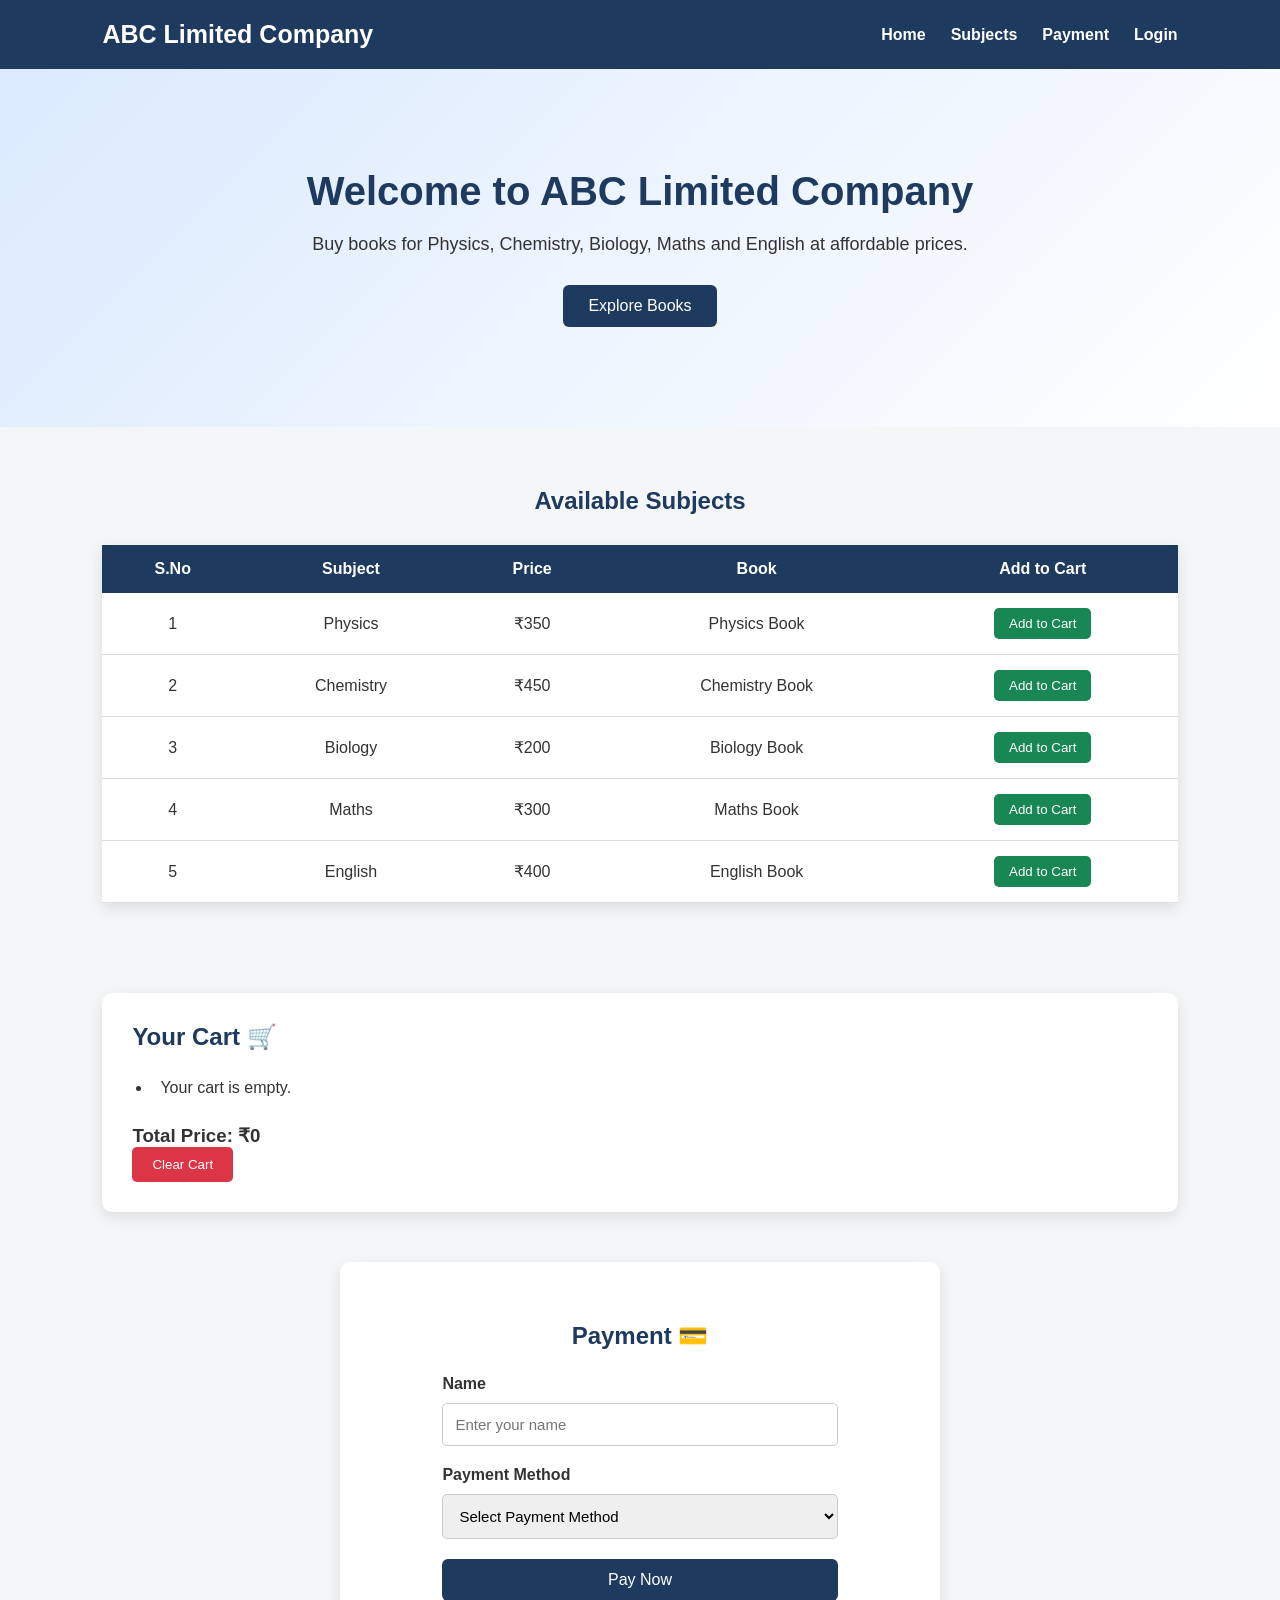
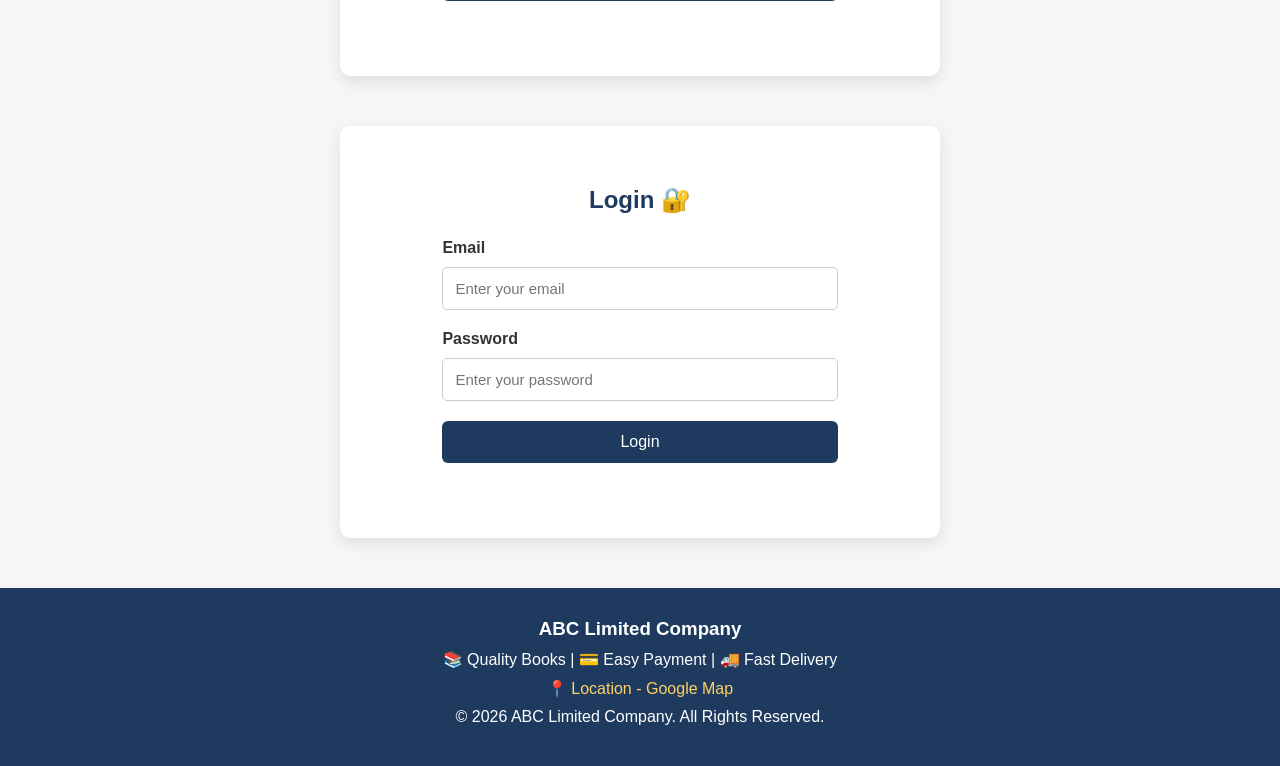
<file: ABC limited  company/index.html>
<!DOCTYPE html>
<html lang="en">
<head>
    <meta charset="UTF-8">
    <meta name="viewport" content="width=device-width, initial-scale=1.0">

    <title>ABC Limited Company</title>

    <link rel="stylesheet" href="style.css">
</head>

<body>

    <!-- Navigation -->
    <nav>
        <h1>ABC Limited Company</h1>

        <div class="nav-links">
            <a href="#home">Home</a>
            <a href="#subjects">Subjects</a>
            <a href="#payment">Payment</a>
            <a href="#login">Login</a>
        </div>
    </nav>


    <!-- Home Section -->
    <section id="home" class="hero">

        <h2>Welcome to ABC Limited Company</h2>

        <p>
            Buy books for Physics, Chemistry, Biology, Maths and English
            at affordable prices.
        </p>

        <button onclick="scrollToSubjects()">
            Explore Books
        </button>

    </section>


    <!-- Subject Section -->
    <section id="subjects">

        <h2 class="section-title">Available Subjects</h2>

        <table>

            <thead>
                <tr>
                    <th>S.No</th>
                    <th>Subject</th>
                    <th>Price</th>
                    <th>Book</th>
                    <th>Add to Cart</th>
                </tr>
            </thead>

            <tbody>

                <tr>
                    <td>1</td>
                    <td>Physics</td>
                    <td>₹350</td>
                    <td>Physics Book</td>
                    <td>
                        <button onclick="addToCart('Physics', 350)">
                            Add to Cart
                        </button>
                    </td>
                </tr>

                <tr>
                    <td>2</td>
                    <td>Chemistry</td>
                    <td>₹450</td>
                    <td>Chemistry Book</td>
                    <td>
                        <button onclick="addToCart('Chemistry', 450)">
                            Add to Cart
                        </button>
                    </td>
                </tr>

                <tr>
                    <td>3</td>
                    <td>Biology</td>
                    <td>₹200</td>
                    <td>Biology Book</td>
                    <td>
                        <button onclick="addToCart('Biology', 200)">
                            Add to Cart
                        </button>
                    </td>
                </tr>

                <tr>
                    <td>4</td>
                    <td>Maths</td>
                    <td>₹300</td>
                    <td>Maths Book</td>
                    <td>
                        <button onclick="addToCart('Maths', 300)">
                            Add to Cart
                        </button>
                    </td>
                </tr>

                <tr>
                    <td>5</td>
                    <td>English</td>
                    <td>₹400</td>
                    <td>English Book</td>
                    <td>
                        <button onclick="addToCart('English', 400)">
                            Add to Cart
                        </button>
                    </td>
                </tr>

            </tbody>

        </table>

    </section>


    <!-- Cart Section -->
    <section class="cart">

        <h2>Your Cart 🛒</h2>

        <ul id="cartItems">
            <li>Your cart is empty.</li>
        </ul>

        <h3>
            Total Price: ₹<span id="totalPrice">0</span>
        </h3>

        <button onclick="clearCart()" class="clear-btn">
            Clear Cart
        </button>

    </section>


    <!-- Payment Section -->
    <section id="payment" class="form-section">

        <h2>Payment 💳</h2>

        <form onsubmit="makePayment(event)">

            <label>Name</label>
            <input
                type="text"
                id="paymentName"
                placeholder="Enter your name"
                required
            >

            <label>Payment Method</label>

            <select id="paymentMethod" required>
                <option value="">Select Payment Method</option>
                <option value="UPI">UPI</option>
                <option value="Card">Credit/Debit Card</option>
                <option value="Cash">Cash on Delivery</option>
            </select>

            <button type="submit">
                Pay Now
            </button>

        </form>

        <p id="paymentMessage"></p>

    </section>


    <!-- Login Section -->
    <section id="login" class="form-section">

        <h2>Login 🔐</h2>

        <form onsubmit="loginUser(event)">

            <label>Email</label>

            <input
                type="email"
                id="email"
                placeholder="Enter your email"
                required
            >

            <label>Password</label>

            <input
                type="password"
                id="password"
                placeholder="Enter your password"
                required
            >

            <button type="submit">
                Login
            </button>

        </form>

        <p id="loginMessage"></p>

    </section>


    <!-- Footer -->
    <footer>

        <h3>ABC Limited Company</h3>

        <p>
            📚 Quality Books | 💳 Easy Payment | 🚚 Fast Delivery
        </p>

        <a
            href="https://maps.google.com"
            target="_blank"
        >
            📍 Location - Google Map
        </a>

        <p>
            © 2026 ABC Limited Company. All Rights Reserved.
        </p>

    </footer>


    <script src="script.js"></script>

</body>
</html>
</file>
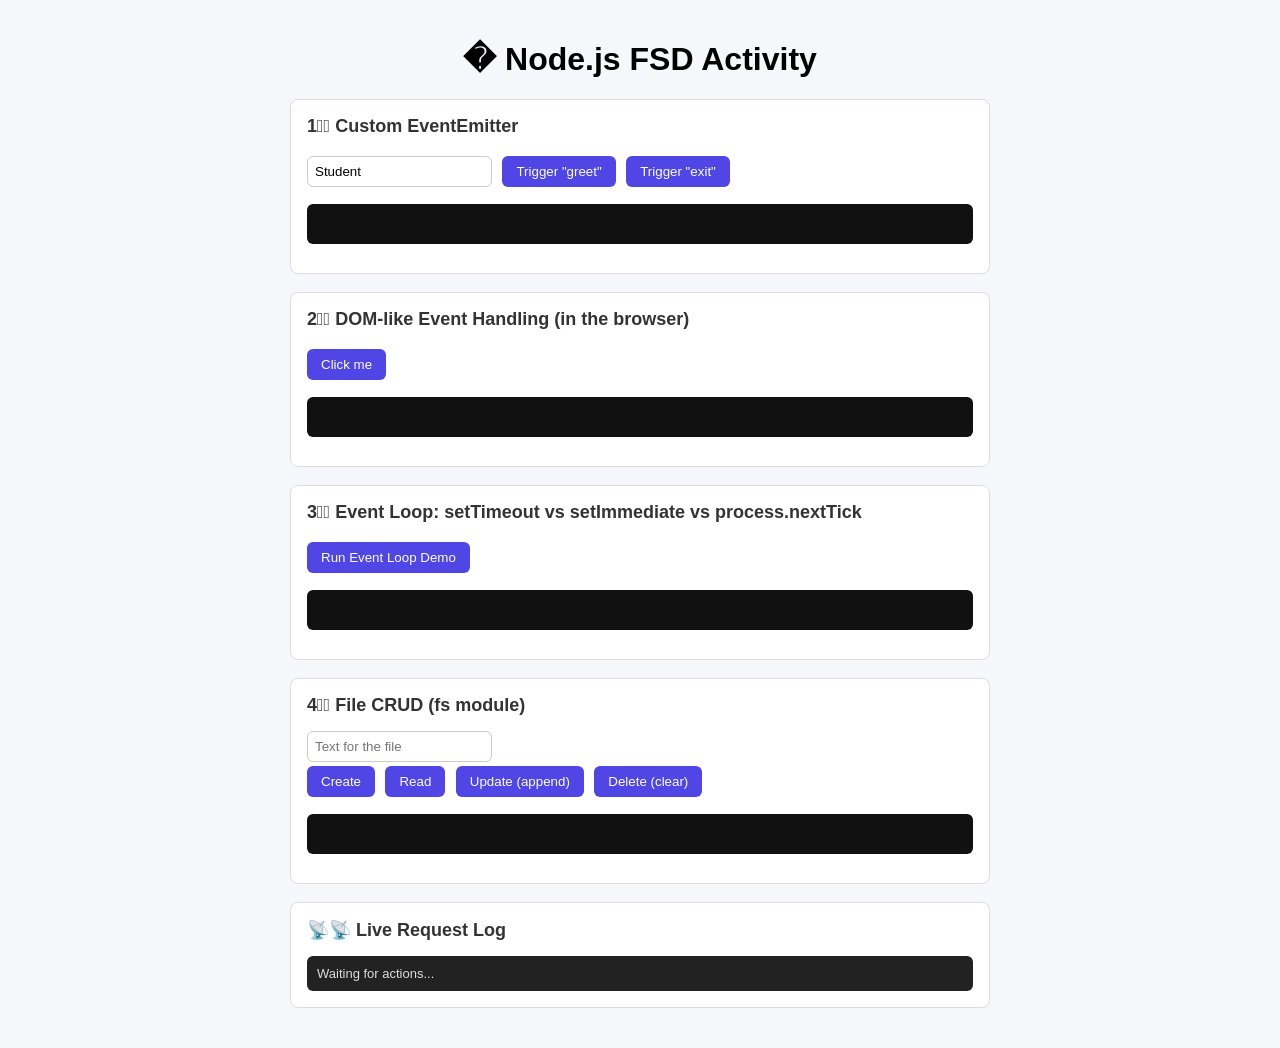
<file: node-fsd-activity/index.html>
<!DOCTYPE html>
<html lang="en">
<head>
<meta charset="UTF-8">
<title>Node.js FSD Activity</title>
<style>
body { font-family: Arial, sans-serif; max-width: 700px; margin: 40px auto; padding: 0 20px;
background: #f6f7fb; }
h1 { text-align: center; }
section { background: #fff; border: 1px solid #ddd; border-radius: 8px; padding: 16px; margin-bottom:
18px; }
h2 { margin-top: 0; font-size: 18px; color: #333; }
button { margin: 4px 6px 4px 0; padding: 8px 14px; border: none; border-radius: 6px; background:
#4f46e5; color: #fff; cursor: pointer; }
button:hover { background: #4338ca; }
input { padding: 7px; border: 1px solid #ccc; border-radius: 6px; margin-right: 6px; }
pre { background: #111; color: #7fffa0; padding: 10px; border-radius: 6px; overflow-x: auto; min-height:
20px; }
#log { background: #222; color: #ddd; font-size: 13px; padding: 10px; border-radius: 6px; max-height:
150px; overflow-y: auto; }
</style>
</head>
<body>
<h1>� Node.js FSD Activity</h1>
<section>
<h2>1�⃣ Custom EventEmitter</h2>
<input id="nameInput" placeholder="Your name" value="Student">
<button onclick="callGreet()">Trigger "greet"</button>
<button onclick="callExit()">Trigger "exit"</button>
<pre id="emitterOutput"></pre>
</section>
<section>
<h2>2�⃣ DOM-like Event Handling (in the browser)</h2>
<button id="domBtn">Click me</button>
<pre id="domOutput"></pre>
</section>
<section>
<h2>3�⃣ Event Loop: setTimeout vs setImmediate vs process.nextTick</h2>
<button onclick="runEventLoop()">Run Event Loop Demo</button>
<pre id="eventLoopOutput"></pre>
</section>
<section>
<h2>4�⃣ File CRUD (fs module)</h2>
<input id="fileText" placeholder="Text for the file">
<br>
<button onclick="createFile()">Create</button>
<button onclick="readFile()">Read</button>
<button onclick="updateFile()">Update (append)</button>
<button onclick="deleteFile()">Delete (clear)</button>
<pre id="fileOutput"></pre>
</section>
<section>
<h2>📡📡 Live Request Log</h2>
<div id="log">Waiting for actions...</div>
</section>
<script>
const logBox = document.getElementById('log');
function log(msg) {
const time = new Date().toLocaleTimeString();
logBox.innerHTML = `[${time}] ${msg}<br>` + logBox.innerHTML;
}
async function callGreet() {
const name = document.getElementById('nameInput').value || 'Guest';
const res = await fetch(`/greet?name=${encodeURIComponent(name)}`);
const data = await res.json();
document.getElementById('emitterOutput').textContent = JSON.stringify(data, null, 2);
log(`GET /greet -> status ${res.status}`);
}
async function callExit() {
const res = await fetch('/exit');
const data = await res.json();
document.getElementById('emitterOutput').textContent = JSON.stringify(data, null, 2);
log(`GET /exit -> status ${res.status}`);
}
const domBtn = document.getElementById('domBtn');
const domOutput = document.getElementById('domOutput');
domBtn.addEventListener('click', () => {
domOutput.textContent = 'Native "click" event caught by addEventListener!';
const myEvent = new CustomEvent('studentClicked', { detail: { time: Date.now() } });
domBtn.dispatchEvent(myEvent);
});
domBtn.addEventListener('studentClicked', (e) => {
domOutput.textContent += `\nCustom event "studentClicked" fired at ${e.detail.time}`;
});
async function runEventLoop() {
document.getElementById('eventLoopOutput').textContent = 'Running...';
const res = await fetch('/eventloop');
const data = await res.json();
document.getElementById('eventLoopOutput').textContent = data.order.join('\n');
log(`GET /eventloop -> status ${res.status}`);
}
async function createFile() {
const text = document.getElementById('fileText').value;
const res = await fetch('/create', {
method: 'POST',
headers: { 'Content-Type': 'application/json' },
body: JSON.stringify({ text })
});
const data = await res.json();
document.getElementById('fileOutput').textContent = JSON.stringify(data, null, 2);
log(`POST /create -> status ${res.status}`);
}
async function readFile() {
const res = await fetch('/read');
const data = await res.json();
document.getElementById('fileOutput').textContent = JSON.stringify(data, null, 2);
log(`GET /read -> status ${res.status}`);
}
async function updateFile() {
const text = document.getElementById('fileText').value;
const res = await fetch('/update', {
method: 'PUT',
headers: { 'Content-Type': 'application/json' },
body: JSON.stringify({ text })
});
const data = await res.json();
document.getElementById('fileOutput').textContent = JSON.stringify(data, null, 2);
log(`PUT /update -> status ${res.status}`);
}
async function deleteFile() {
const res = await fetch('/delete', { method: 'DELETE' });
const data = await res.json();
document.getElementById('fileOutput').textContent = JSON.stringify(data, null, 2);
log(`DELETE /delete -> status ${res.status}`);
}
</script>
</body>
</html>
</file>
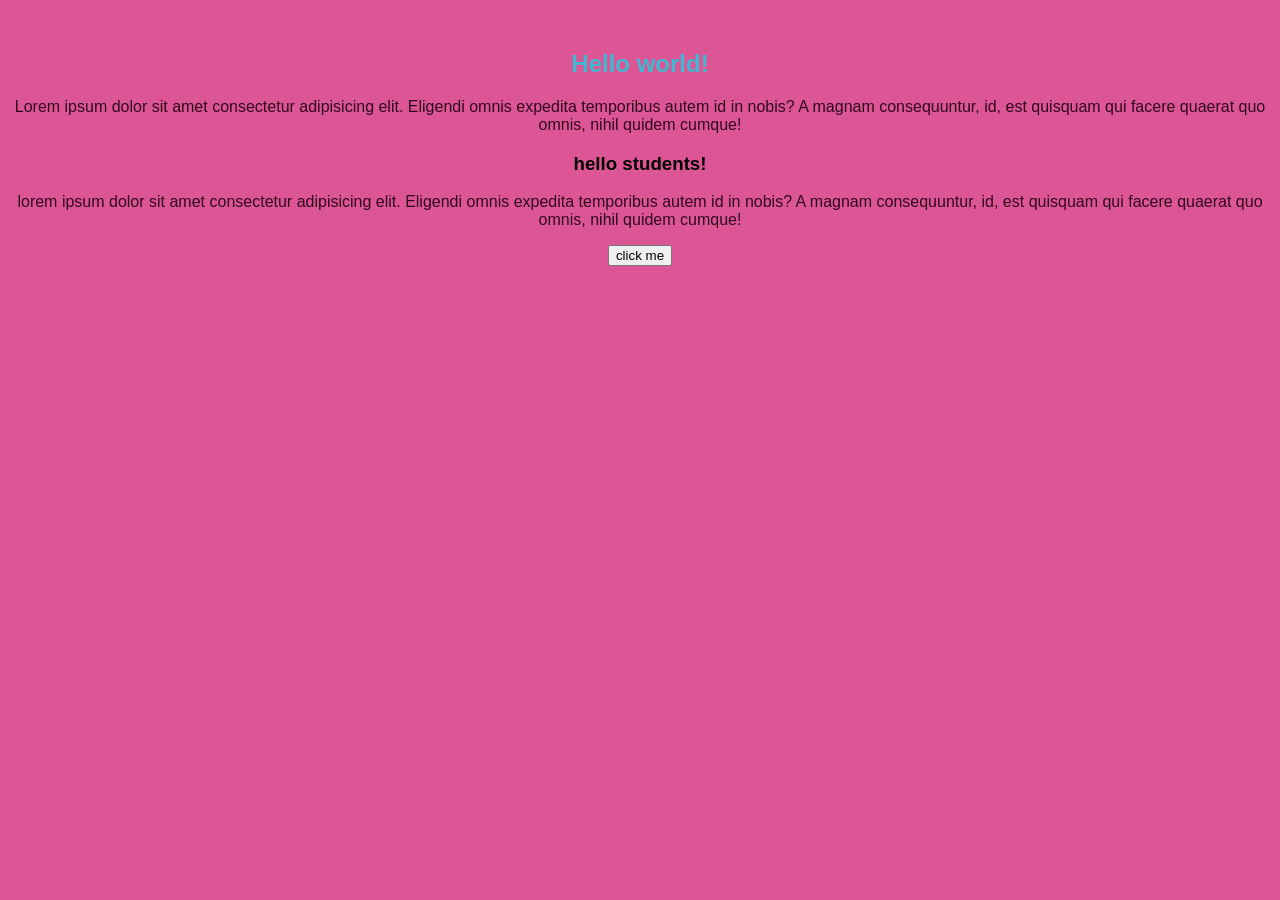
<file: experiment 3.html>
<!DOCTYPE html>
<html lang="en">
<head>
    <meta charset="UTF-8">
    <meta name="viewport" content="width=device-width, initial-scale=1.0">
    <title>Document</title>
    <link rel="stylesheet" href="style.css">
</head>
<body>
    <h2>Hello world!</h2>
    <p>Lorem ipsum dolor sit amet consectetur adipisicing elit. Eligendi omnis expedita temporibus autem id in nobis? A magnam consequuntur, id, est quisquam qui facere quaerat quo omnis, nihil quidem cumque!</p>
    <script src="exp3.js"></script>
    <div class="container mt-5 text-center" >
        <h3 class="text-primary">hello students!</h3>
        <p class="text-muted">lorem
            ipsum dolor sit amet consectetur adipisicing elit. Eligendi omnis expedita temporibus autem id in nobis? A magnam consequuntur, id, est quisquam qui facere quaerat quo omnis, nihil quidem cumque!
        </p>
        <button class="btn btn-primary">click me</button>
        
    </div>
</body>
</html>
</file>
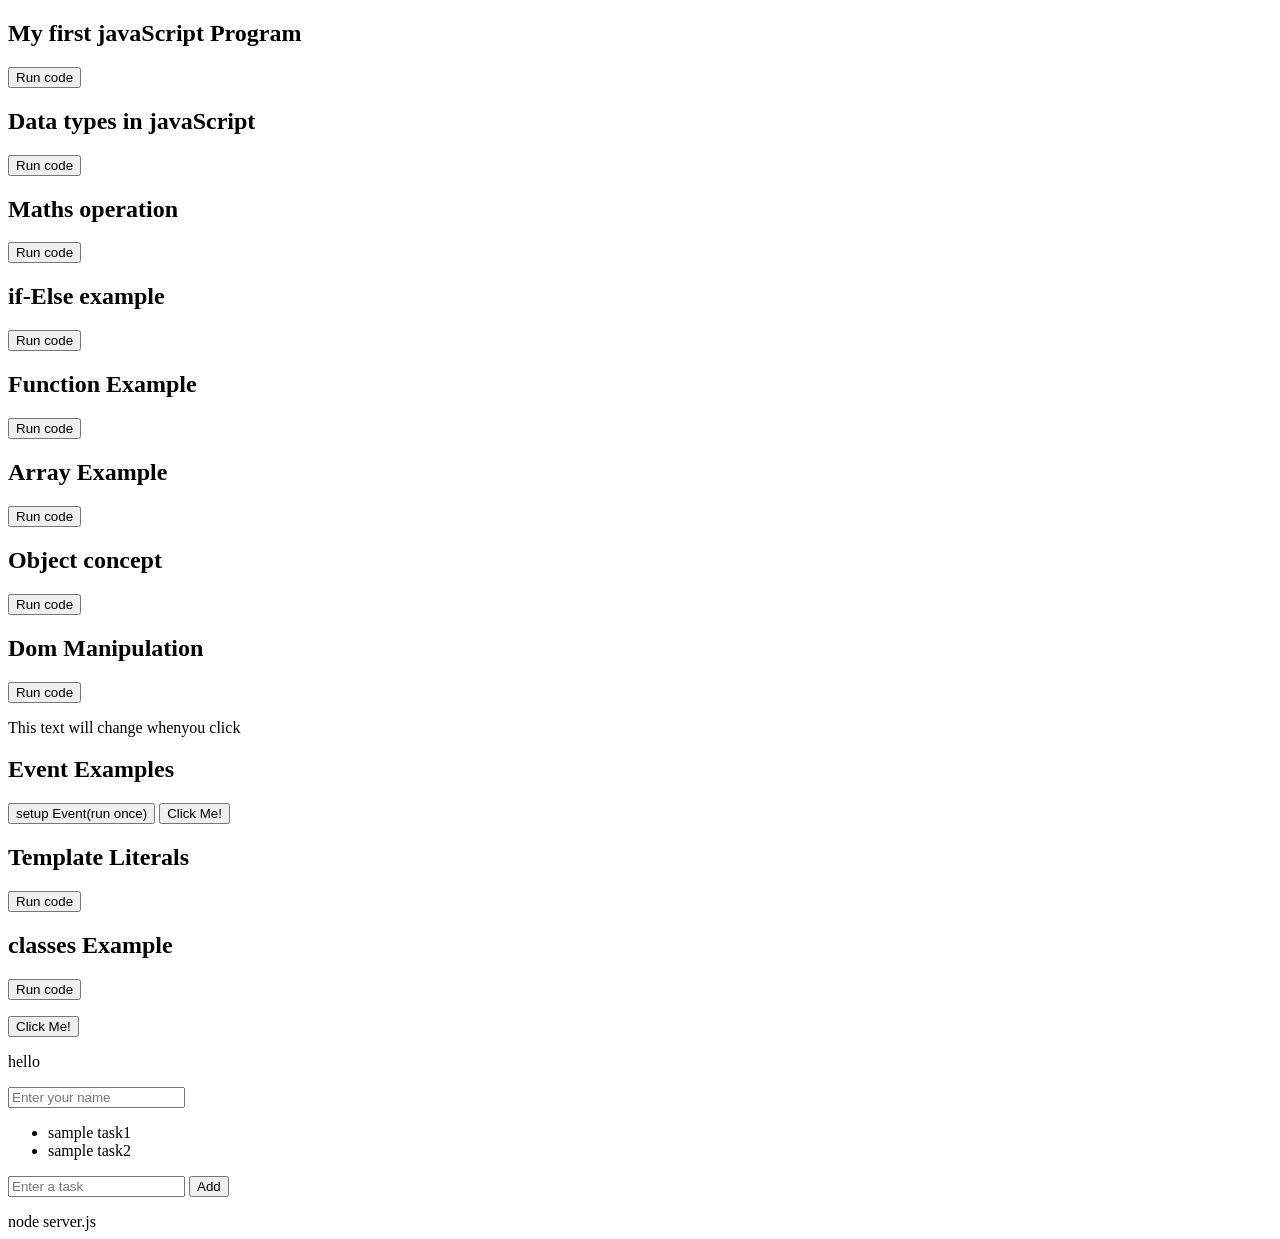
<file: jsRevision.html>
<!DOCTYPE html>
<html lang="en">
<head>
    <meta charset="UTF-8">
    <meta name="viewport" content="width=device-width, initial-scale=1.0">
    <title>Document</title>
</head>
<body>
    <h2>My first javaScript Program</h2>
    <button onclick="runcode()">Run code</button>
    
    <p id="result"></p>
    
    <script>
        function runcode() {
            let a = 10;
            let b = 20;
            let sum = a + b;
            document.getElementById("result").innerHTML = "The sum of " + a + " and " + b + " is: " + sum;
        }
        </script>
        <h2>Data types in javaScript</h2>
        <button onclick="runcode2()">Run code</button>
        <p id="result2"></p>
        <script>
        function runcode2() {
            let age = 15;
            let name= "ansh";
            let isStudent = true;
            document.getElementById("result2").innerHTML = "age type is: " + typeof age + "<br>" +name + " type is: " + typeof name + "<br>" + isStudent + " type is: " + typeof isStudent;
        }
    </script>
    <h2>Maths operation</h2>
    <button onclick="maths()">Run code</button>
    <p id="result3"></p>
    <script>
        function maths() {
            let a = 10;
            let b = 20;
            let sum = a + b;
            let sub = a - b;
            let mul = a * b;
            let div = a / b;
            document.getElementById("result3").innerHTML = "The sum of " + a + " and " + b + " is: " + sum + "<br>" +
                "The subtraction of " + a + " and " + b + " is: " + sub + "<br>" +
                "The multiplication of " + a + " and " + b + " is: " + mul + "<br>" +
                "The division of " + a + " and " + b + " is: " + div;
        }
        </script>
        <h2>if-Else example</h2>
        <button onclick="runcode4()">Run code</button>
        <p id="result4"></p>
        <script>
            function runcode4() {
                let marks=95;
                if(marks>=90){
                    document.getElementById("result4").innerHTML = "Grade: A";
                } else if (marks>=75){
                    document.getElementById("result4").innerHTML = "Grade: B";
                }
                else{
                    document.getElementById("result4").innerHTML = "Grade: C -need to improve";
                }
            }
        </script>
        <h2> Function Example</h2>
        <button onclick="runcode5()">Run code</button>
        <p id="result5"></p>
        <script>
            function runcode5() {
                 function add(x, y){
                 return x + y;
                 }
                 let result = add(10, 20);
                document.getElementById("result5").innerHTML = "The sum of 10 and 20 is: " + result;
            }

            
            
        </script>
        <h2>Array Example</h2>
        <button onclick="runcode6()">Run code</button>
        <p id="result6"></p>
        <script>
            function runcode6() {
                let students = ["ansh", "rahul", "rohit", "sachin"];
                let firstStudent = students[0];
                let total=students.length;
                students.push("vishal");
                document.getElementById("result6").innerHTML = "first:"+ firstStudent+"|total:"+total+"|all students:"+students;
            }
        </script>
        <h2>Object concept</h2>
        <button onclick="runcode7()">Run code</button>
        <p id="result7"></p>
        <script>
            function runcode7() {
                let student = {
                    name: "ansh",
                    age: 15,
                    marks:85
                };
                //access values using dot
                 let studentName = student.name;
                 //access values using bracket
                 let studentAge = student["age"];
                 //update values
                 student.marks=90;
                 document.getElementById("result7").innerHTML = "Name: " + studentName + "<br>" + "Age: " + studentAge + "<br>" + "Marks: " + student.marks;
             }
         </script>
         <h2>Dom Manipulation</h2>
         <button onclick="runcode8()">Run code</button>
            <p id="demoText">This text will change whenyou click</p>
            <script>
                function runcode8() {
                    document.getElementById("demoText").innerHTML = "Hello World! javaScript is working";
                    document.getElementById("demoText").style.color = "blue";
                }
            </script>
            <h2>Event Examples</h2>
            <button onclick="setupEvent()">setup Event(run once)</button>
            <button id="clickME">Click Me!</button>
            <script>
                function setupEvent() {
                    document.getElementById("clickME").addEventListener("click", function() {
                        alert("Button clicked!");
                    });
                }
            </script>
            <h2>Template Literals</h2>
            <button onclick="runcode9()">Run code</button>
            <p id="result9"></p>
            <script>
                function runcode9() {
                    let name = "ansh";
                    let marks = 15;
                    let message = `Hello, my name is ${name} and I am ${marks} years old.`;
                    document.getElementById("result9").innerHTML = message;
                }
            </script>
            <h2>classes Example</h2>
            <button onclick="runcode10()">Run code</button>
            <p id="result10"></p>
            <script>
                class Student {
                    constructor(name, age, marks) {
                        this.name = name;
                        this.age = age;
                        this.marks = marks;
                    }

                    introduce() {
                        return `Hello, my name is ${this.name}, I am ${this.age} years old, and I have ${this.marks} marks.`;
                    }
                }

                function runcode10() {
                    let student = new Student("ansh", 15, 85);
                    document.getElementById("result10").innerHTML = student.introduce();
                }
            </script>
            <button id="btn">Click Me!</button>
            <p id="output">hello</p>
            <script>
                document.getElementById("btn").addEventListener("click", () => {
                    document.getElementById("output").innerHTML = "Button was clicked!";
                });
                </script>

                <input type="text" id="nameInput" placeholder="Enter your name">
                    <p id="greet"></p>

                <script>
                    const input=document.getElementById("nameInput");
                    const greet=document.getElementById("greet");
                    input.addEventListener("input",()=>{
                        greet.textContent=`Hello, ${input.value}!`;
                    });
                </script>

                <ul id="Tasklist">
                <li>sample task1</li>
                <li>sample task2</li>
                </ul>
                <script>
                    document.getElementById("Tasklist").addEventListener("click", (e) => {
                        if(e.target.tagName === "LI"){
                            e.target,remove();
                        }
                    });
                        
                </script>

                <input type="text" id="taskInput" placeholder="Enter a task">
                <button id="addBtn">Add</button>
                <ul id="taskList"></ul>node server.js
            <script>
                docunent.getElementById("addBtn").addEventListener("click",()=>{
                    const input=document.getElementById("taskInput");
                    if(input.value.trim()==="")return;

                    const li=document,createElement("li");
                    li.textcontent=input.value;
                    document.getElementById("taskList").appendChild(li);
                    input.value="";
                });
            </script>
    </body>
</html>
</file>
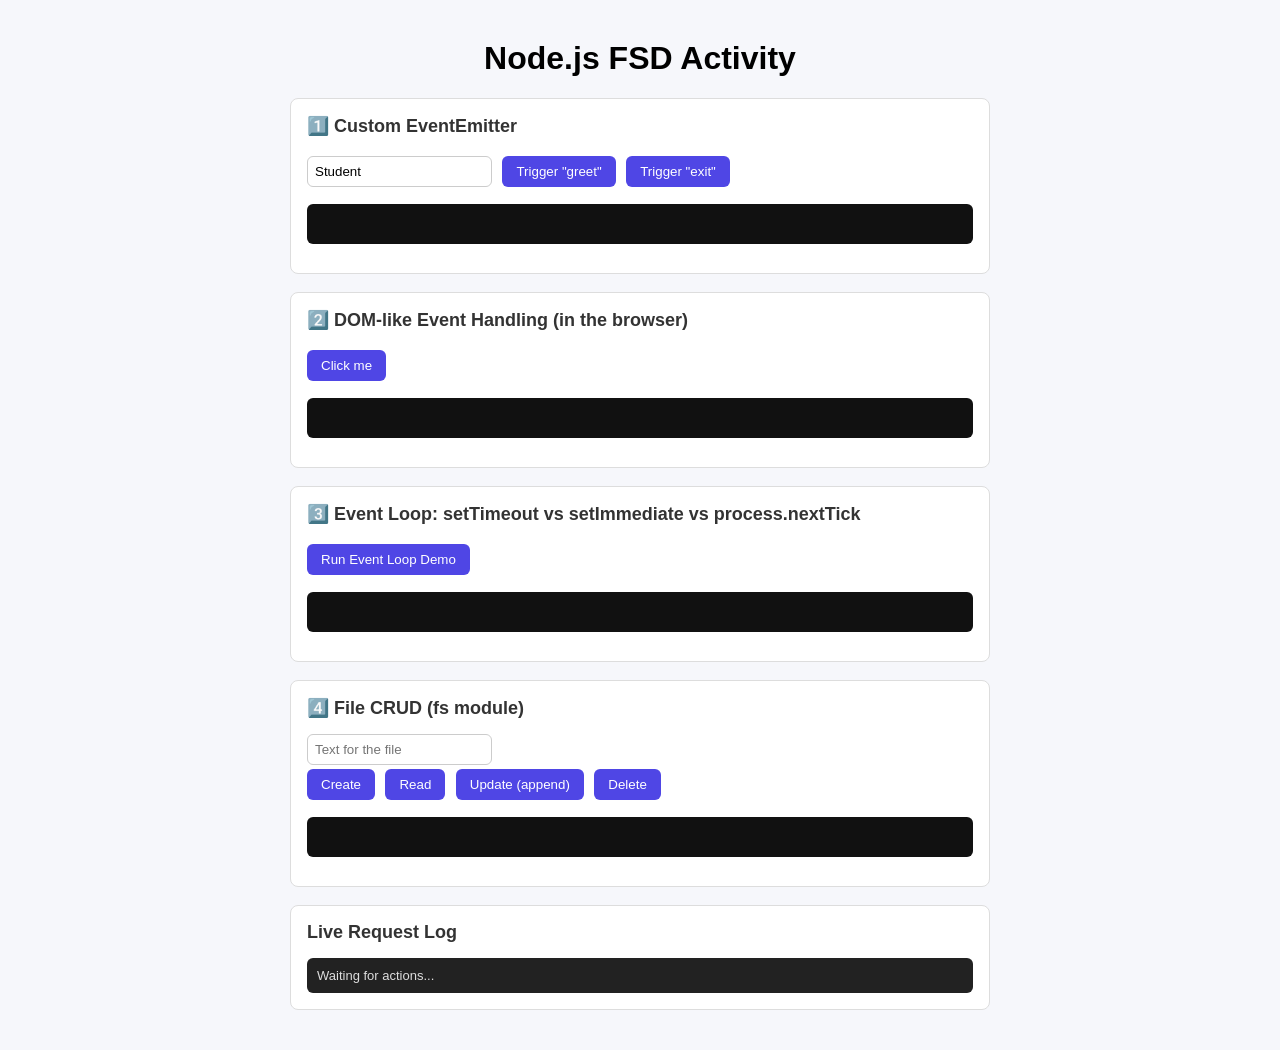
<file: Node js.html>
<!DOCTYPE html>
<html lang="en">
<head>
    <meta charset="UTF-8">
    <title>Node.js FSD Activity</title>

    <style>
        body {
            font-family: Arial, sans-serif;
            max-width: 700px;
            margin: 40px auto;
            padding: 0 20px;
            background: #f6f7fb;
        }

        h1 {
            text-align: center;
        }

        section {
            background: #fff;
            border: 1px solid #ddd;
            border-radius: 8px;
            padding: 16px;
            margin-bottom: 18px;
        }

        h2 {
            margin-top: 0;
            font-size: 18px;
            color: #333;
        }

        button {
            margin: 4px 6px 4px 0;
            padding: 8px 14px;
            border: none;
            border-radius: 6px;
            background: #4f46e5;
            color: #fff;
            cursor: pointer;
        }

        button:hover {
            background: #4338ca;
        }

        input {
            padding: 7px;
            border: 1px solid #ccc;
            border-radius: 6px;
            margin-right: 6px;
        }

        pre {
            background: #111;
            color: #7fffa0;
            padding: 10px;
            border-radius: 6px;
            overflow-x: auto;
            min-height: 20px;
        }

        #log {
            background: #222;
            color: #ddd;
            font-size: 13px;
            padding: 10px;
            border-radius: 6px;
            max-height: 150px;
            overflow-y: auto;
        }
    </style>
</head>

<body>

    <h1>Node.js FSD Activity</h1>

    <!-- 1. EventEmitter demo -->
    <section>
        <h2>1️⃣ Custom EventEmitter</h2>

        <input
            id="nameInput"
            placeholder="Your name"
            value="Student"
        >

        <button onclick="callGreet()">
            Trigger "greet"
        </button>

        <button onclick="callExit()">
            Trigger "exit"
        </button>

        <pre id="emitterOutput"></pre>
    </section>


    <!-- 2. DOM-like event handling -->
    <section>
        <h2>2️⃣ DOM-like Event Handling (in the browser)</h2>

        <button id="domBtn">Click me</button>

        <pre id="domOutput"></pre>
    </section>


    <!-- 3. Event loop visualization -->
    <section>
        <h2>3️⃣ Event Loop: setTimeout vs setImmediate vs process.nextTick</h2>

        <button onclick="runEventLoop()">
            Run Event Loop Demo
        </button>

        <pre id="eventLoopOutput"></pre>
    </section>


    <!-- 4. fs CRUD -->
    <section>
        <h2>4️⃣ File CRUD (fs module)</h2>

        <input
            id="fileText"
            placeholder="Text for the file"
        >

        <br>

        <button onclick="createFile()">Create</button>
        <button onclick="readFile()">Read</button>
        <button onclick="updateFile()">Update (append)</button>
        <button onclick="deleteFile()">Delete</button>

        <pre id="fileOutput"></pre>
    </section>


    <!-- 5. HTTP server response info -->
    <section>
        <h2>Live Request Log</h2>

        <div id="log">
            Waiting for actions...
        </div>
    </section>


    <script>

        const logBox = document.getElementById('log');


        // ---------- Helper function ----------

        function log(msg) {
            const time = new Date().toLocaleTimeString();

            logBox.innerHTML =
                `[${time}] ${msg}<br>` + logBox.innerHTML;
        }


        // ---------- 1. EventEmitter ----------

        async function callGreet() {

            const name =
                document.getElementById('nameInput').value || 'Guest';

            const res =
                await fetch(`/greet?name=${encodeURIComponent(name)}`);

            const data = await res.json();

            document.getElementById('emitterOutput').textContent =
                JSON.stringify(data, null, 2);

            log(`GET /greet -> status ${res.status}`);
        }


        async function callExit() {

            const res = await fetch('/exit');

            const data = await res.json();

            document.getElementById('emitterOutput').textContent =
                JSON.stringify(data, null, 2);

            log(`GET /exit -> status ${res.status}`);
        }


        // ---------- 2. DOM-like custom events ----------

        const domBtn = document.getElementById('domBtn');

        const domOutput = document.getElementById('domOutput');


        // Standard DOM event listener

        domBtn.addEventListener('click', () => {

            domOutput.textContent =
                'Native "click" event caught by addEventListener!';


            // Dispatch our own CustomEvent

            const myEvent = new CustomEvent('studentClicked', {
                detail: {
                    time: Date.now()
                }
            });

            domBtn.dispatchEvent(myEvent);

        });


        // Listening for our custom event

        domBtn.addEventListener('studentClicked', (e) => {

            domOutput.textContent +=
                `\nCustom event "studentClicked" fired at ${e.detail.time}`;

        });


        // ---------- 3. Event loop demo ----------

        async function runEventLoop() {

            document.getElementById('eventLoopOutput').textContent =
                'Running...';

            const res = await fetch('/eventloop');

            const data = await res.json();

            document.getElementById('eventLoopOutput').textContent =
                data.order.join('\n');

            log(`GET /eventloop -> status ${res.status}`);

        }


        // ---------- 4. fs CRUD ----------

        async function createFile() {

            const text =
                document.getElementById('fileText').value;

            const res = await fetch('/create', {
                method: 'POST',

                headers: {
                    'Content-Type': 'application/json'
                },

                body: JSON.stringify({ text })
            });

            const data = await res.json();

            document.getElementById('fileOutput').textContent =
                JSON.stringify(data, null, 2);

            log(`POST /create -> status ${res.status}`);

        }


        async function readFile() {

            const res = await fetch('/read');

            const data = await res.json();

            document.getElementById('fileOutput').textContent =
                JSON.stringify(data, null, 2);

            log(`GET /read -> status ${res.status}`);

        }


        async function updateFile() {

            const text =
                document.getElementById('fileText').value;

            const res = await fetch('/update', {
                method: 'PUT',

                headers: {
                    'Content-Type': 'application/json'
                },

                body: JSON.stringify({ text })
            });

            const data = await res.json();

            document.getElementById('fileOutput').textContent =
                JSON.stringify(data, null, 2);

            log(`PUT /update -> status ${res.status}`);

        }


        async function deleteFile() {

            const res = await fetch('/delete', {
                method: 'DELETE'
            });

            const data = await res.json();

            document.getElementById('fileOutput').textContent =
                JSON.stringify(data, null, 2);

            log(`DELETE /delete -> status ${res.status}`);

        }

    </script>

</body>
</html>
</file>
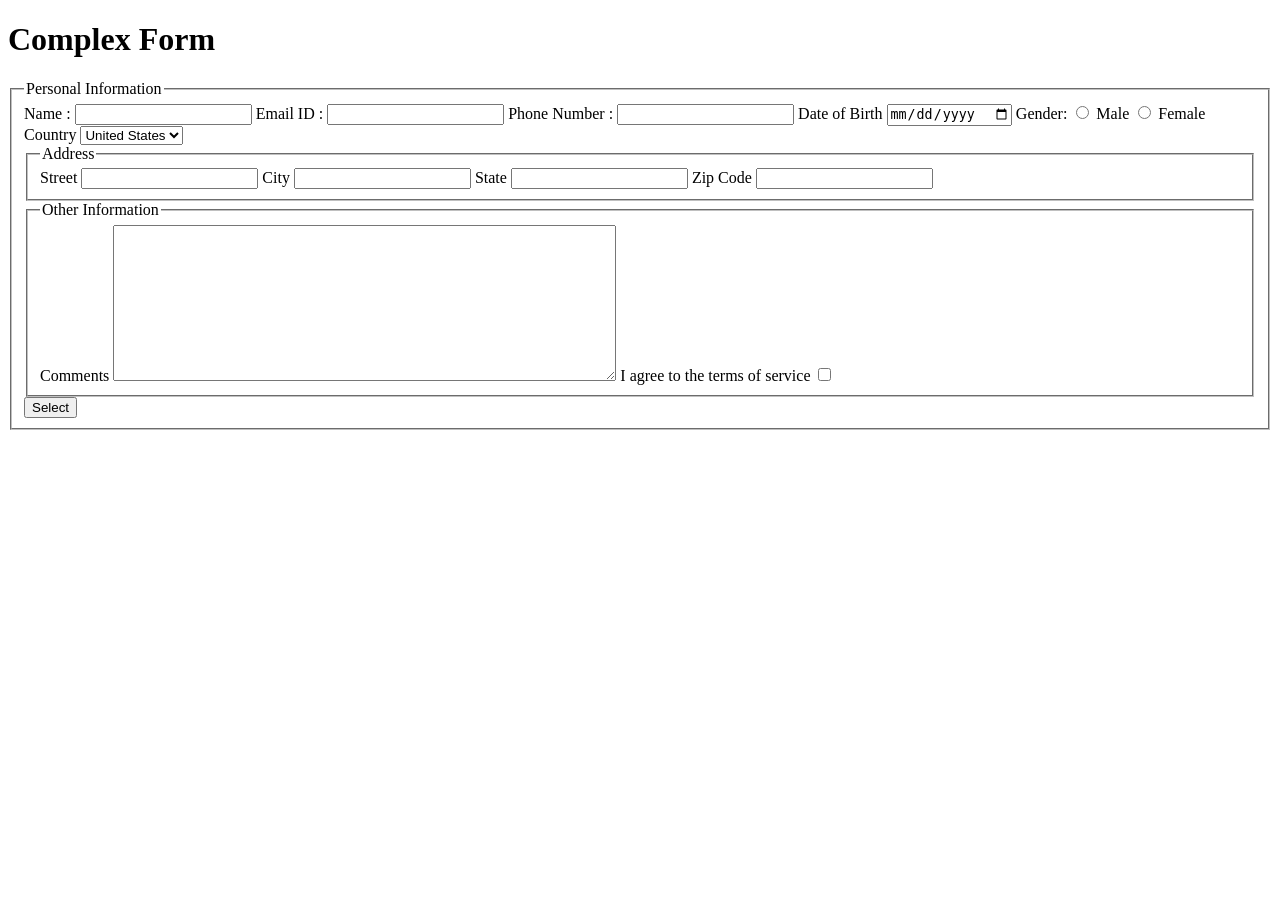
<file: project.html>
<!DOCTYPE html>
<html lang="en">
<head>
    <meta charset="UTF-8">
    <meta name="viewport" content="width=device-width, initial-scale=1.0">
    <title>Form4</title>
</head>
<body>
    <h1>Complex Form</h1>
    <form>
<fieldset>
    <legend>Personal Information</legend>
    <label for="name">Name :</label>
        <input type="name" id="name" name="Name">
         <label for="email">Email ID :</label>
        <input type="email" id="email" name="email">
         <label for="tel">Phone Number :</label>
        <input type="tel" id="tel" name="Phone Number">
        <label for="datepicker">Date of Birth</label>
        <input type="date" name="Date of Birth" id="datepicker">
        <span>Gender:</span>
        <input type="radio" id="radio1" name="radio">
        <label for="radio1">Male</label>
        <input type="radio" id="radio2" name="radio">
        <label for="radio2">Female</label>
        <label for="Country">Country</label>
        <select name="Country" id="Country">
            <option value="a">United States </option>
            <option value="b">India</option>
            <option value="c">Japan</option>
            <option value="d">China</option>
            <option value="e">France</option>
        </select>
        <fieldset>
            <legend>Address</legend>
            <label for="Street">Street</label>
            <input type="text" id="Street" name="Street">
            <label for="City">City</label>
            <input type="text" id="City" name="City">
            <label for="State">State</label>
            <input type="text" id="State" name="State">
            <label for="number">Zip Code</label>
            <input type="number" id="number" name="number">
        </fieldset>
        <fieldset>
            <legend>Other Information</legend>
            <label for="textarea">Comments</label>
            <textarea name="textarea" id="textarea" cols="60" rows="10"></textarea>
          <label for="checkbox"> I agree to the terms of service</label>
          <input type="checkbox" name="checkbox" id="checkbox">
          <br>
        </fieldset>
         <button>Select</button>
    </form>

</fieldset>
</body>
</html>
</file>
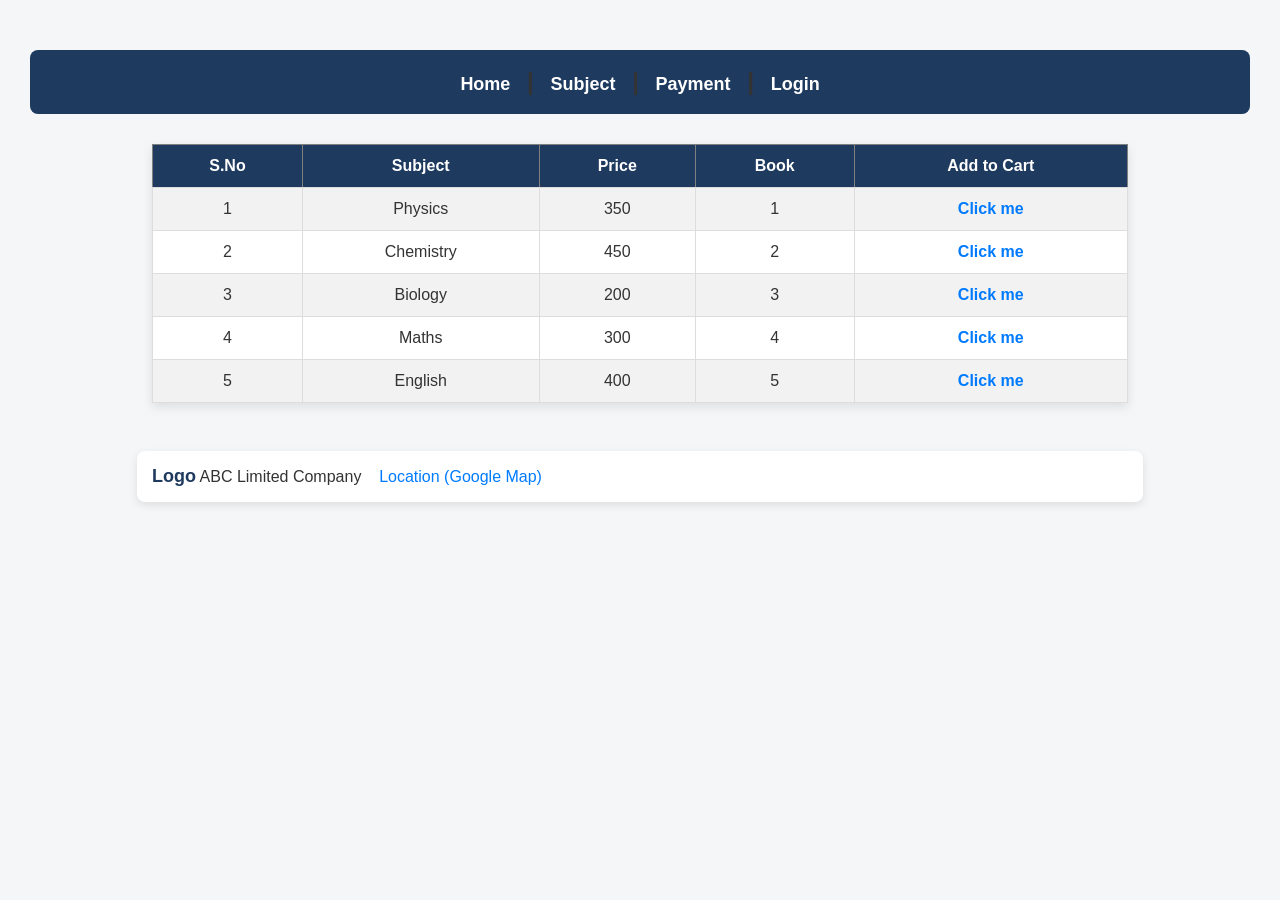
<file: project1.html>
<!DOCTYPE html>
<html>
<head>
<title>ABC Limited Company</title>
<link rel="stylesheet" href="style1.css">
</head>
<body>

<h2>
  <a href="#">Home</a> |
  <a href="#">Subject</a> |
  <a href="#">Payment</a> |
  <a href="#">Login</a>
</h2>

<table border="1" cellpadding="8">
  <tr>
    <th>S.No</th>
    <th>Subject</th>
    <th>Price</th>
    <th>Book</th>
    <th>Add to Cart</th>
  </tr>
  <tr>
    <td>1</td>
    <td>Physics</td>
    <td>350</td>
    <td>1</td>
    <td>Click me</td>
  </tr>
  <tr>
    <td>2</td>
    <td>Chemistry</td>
    <td>450</td>
    <td>2</td>
    <td>Click me</td>
  </tr>
  <tr>
    <td>3</td>
    <td>Biology</td>
    <td>200</td>
    <td>3</td>
    <td>Click me</td>
  </tr>
  <tr>
    <td>4</td>
    <td>Maths</td>
    <td>300</td>
    <td>4</td>
    <td>Click me</td>
  </tr>
  <tr>
    <td>5</td>
    <td>English</td>
    <td>400</td>
    <td>5</td>
    <td>Click me</td>
  </tr>
</table>

<br>

<p>
  <b>Logo</b> ABC Limited Company
  &nbsp;&nbsp;
  <a href="https://maps.google.com" target="_blank">Location (Google Map)</a>
</p>

</body>
</html>
</file>
<file: ABC limited  company/style.css>
* {
    margin: 0;
    padding: 0;
    box-sizing: border-box;
}

html {
    scroll-behavior: smooth;
}

body {
    font-family: Arial, sans-serif;
    background-color: #f4f6f8;
    color: #333;
}


/* Navigation */

nav {
    background-color: #1e3a5f;
    color: white;

    padding: 20px 8%;

    display: flex;
    justify-content: space-between;
    align-items: center;

    position: sticky;
    top: 0;

    z-index: 1000;
}

nav h1 {
    font-size: 25px;
}

.nav-links {
    display: flex;
    gap: 25px;
}

.nav-links a {
    color: white;
    text-decoration: none;
    font-weight: bold;
}

.nav-links a:hover {
    color: #ffd166;
}


/* Hero */

.hero {
    text-align: center;

    padding: 100px 20px;

    background: linear-gradient(
        135deg,
        #dbeafe,
        #ffffff
    );
}

.hero h2 {
    font-size: 40px;
    color: #1e3a5f;

    margin-bottom: 20px;
}

.hero p {
    font-size: 18px;

    margin-bottom: 30px;
}

.hero button,
.form-section button,
.hero button {
    background-color: #1e3a5f;

    color: white;

    border: none;

    padding: 12px 25px;

    border-radius: 6px;

    cursor: pointer;

    font-size: 16px;
}

.hero button:hover,
.form-section button:hover {
    background-color: #142840;
}


/* Sections */

section {
    padding: 60px 8%;
}

.section-title {
    text-align: center;

    color: #1e3a5f;

    margin-bottom: 30px;
}


/* Table */

table {
    width: 100%;

    background-color: white;

    border-collapse: collapse;

    box-shadow: 0 5px 15px rgba(0, 0, 0, 0.1);
}

th {
    background-color: #1e3a5f;

    color: white;

    padding: 15px;
}

td {
    padding: 15px;

    text-align: center;

    border-bottom: 1px solid #ddd;
}

tr:hover {
    background-color: #eef5ff;
}


/* Add to Cart Button */

td button {
    background-color: #198754;

    color: white;

    border: none;

    padding: 8px 15px;

    border-radius: 5px;

    cursor: pointer;
}

td button:hover {
    background-color: #146c43;
}


/* Cart */

.cart {
    background-color: white;

    margin: 30px 8%;

    padding: 30px;

    border-radius: 10px;

    box-shadow: 0 5px 15px rgba(0, 0, 0, 0.1);
}

.cart h2 {
    color: #1e3a5f;

    margin-bottom: 20px;
}

#cartItems {
    margin-bottom: 20px;

    padding-left: 20px;
}

#cartItems li {
    padding: 8px;
}

.clear-btn {
    background-color: #dc3545;

    color: white;

    border: none;

    padding: 10px 20px;

    border-radius: 5px;

    cursor: pointer;
}

.clear-btn:hover {
    background-color: #b02a37;
}


/* Forms */

.form-section {
    max-width: 600px;

    margin: 50px auto;

    background-color: white;

    border-radius: 10px;

    box-shadow: 0 5px 15px rgba(0, 0, 0, 0.1);
}

.form-section h2 {
    text-align: center;

    color: #1e3a5f;

    margin-bottom: 25px;
}

form {
    display: flex;

    flex-direction: column;

    gap: 10px;
}

label {
    font-weight: bold;
}

input,
select {
    padding: 12px;

    border: 1px solid #ccc;

    border-radius: 5px;

    font-size: 15px;

    margin-bottom: 10px;
}

input:focus,
select:focus {
    outline: none;

    border-color: #1e3a5f;
}

#loginMessage,
#paymentMessage {
    text-align: center;

    margin-top: 15px;

    font-weight: bold;
}


/* Footer */

footer {
    background-color: #1e3a5f;

    color: white;

    text-align: center;

    padding: 30px;

    margin-top: 50px;
}

footer h3 {
    margin-bottom: 10px;
}

footer p {
    margin: 10px;
}

footer a {
    color: #ffd166;

    text-decoration: none;
}


/* Mobile Responsive */

@media (max-width: 768px) {

    nav {
        flex-direction: column;

        gap: 15px;
    }

    .nav-links {
        gap: 12px;

        flex-wrap: wrap;

        justify-content: center;
    }

    .hero h2 {
        font-size: 30px;
    }

    table {
        font-size: 13px;
    }

    th,
    td {
        padding: 8px;
    }

}
</file>
<file: style.css>
body{
    font-family: Arial, Helvetica, sans-serif;
    background-color: #dc5695;
    text-align: center;
    margin-top: 50px;
}
h2{
    color: #3fb8d1;
    font-size: 24px;
}
p{
    color: #31071c;
    font-size: 16px;
}
</file>
<file: style1.css>
/* General Page Styling */
body {
    font-family: Arial, sans-serif;
    background-color: #f4f6f8;
    margin: 0;
    padding: 30px;
    color: #333;
}

/* Heading / Navigation */
h2 {
    background-color: #1e3a5f;
    padding: 18px;
    text-align: center;
    border-radius: 8px;
    margin-bottom: 30px;
}

h2 a {
    color: white;
    text-decoration: none;
    margin: 0 10px;
    font-size: 18px;
}

h2 a:hover {
    color: #ffd166;
    text-decoration: underline;
}

/* Table Styling */
table {
    width: 80%;
    margin: auto;
    border-collapse: collapse;
    background-color: white;
    box-shadow: 0 4px 10px rgba(0, 0, 0, 0.1);
}

/* Table Header */
th {
    background-color: #1e3a5f;
    color: white;
    padding: 12px;
    font-size: 16px;
}

/* Table Data */
td {
    padding: 12px;
    text-align: center;
    border: 1px solid #ddd;
}

/* Alternate Row Color */
tr:nth-child(even) {
    background-color: #f2f2f2;
}

/* Hover Effect */
tr:hover {
    background-color: #e8f1ff;
}

/* Add to Cart */
td:last-child {
    color: #007bff;
    font-weight: bold;
    cursor: pointer;
}

td:last-child:hover {
    color: #0056b3;
    text-decoration: underline;
}

/* Footer */
p {
    width: 80%;
    margin: 30px auto;
    padding: 15px;
    background-color: white;
    border-radius: 8px;
    box-shadow: 0 3px 8px rgba(0, 0, 0, 0.1);
}

p b {
    color: #1e3a5f;
    font-size: 18px;
}

p a {
    color: #007bff;
    text-decoration: none;
}

p a:hover {
    text-decoration: underline;
}
</file>
